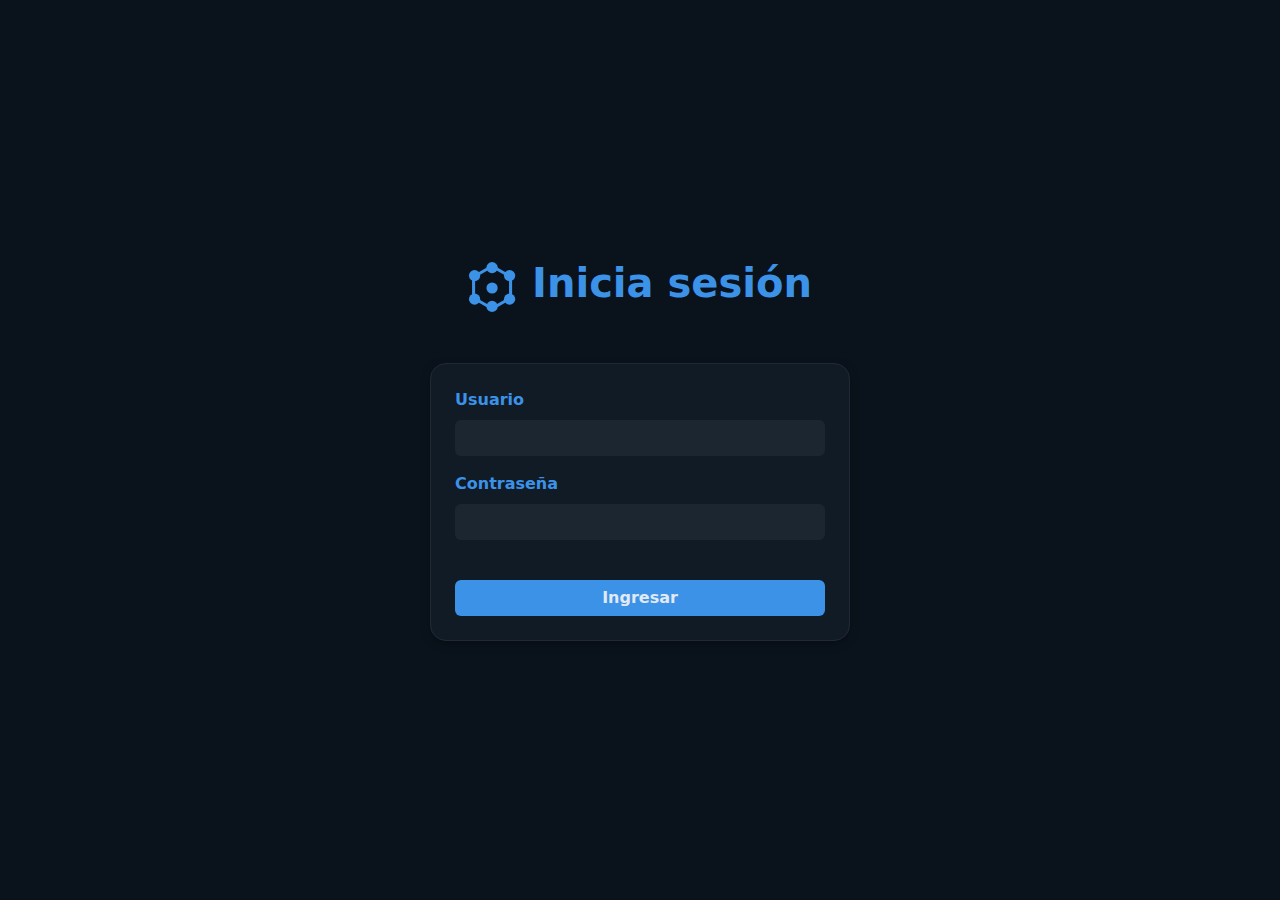
<file: public/login.html>
<!DOCTYPE html>
<html lang="es" data-bs-theme="dark">

<head>
  <meta charset="UTF-8" />
  <meta name="viewport" content="width=device-width,initial-scale=1.0" />
  <link rel="shortcut icon" href="./media/icon.png" type="image/x-icon">
  <title>Iniciar sesión</title>
  <link rel="stylesheet" href="./css/union_style.css">
  <link href="https://cdn.jsdelivr.net/npm/bootstrap@5.3.7/dist/css/bootstrap.min.css" rel="stylesheet" />
  <style>
    :root {

      --text: rgb(225, 233, 242);
      --background: rgb(10, 19, 28);
      --primary: rgb(143, 185, 226);
      --secondary: rgb(24, 77, 129);
      --accent: rgb(60, 146, 231);
      --accent_selected: rgb(100, 146, 231);
      --card: hsl(210, 59%, 72%, 5%);
      --selected: hsl(210, 59%, 72%, 20%);

    }

    body {
      font-family: system-ui, sans-serif;
      margin: 0;
      min-height: 100vh;
      padding: 0 16px;
      background-color: var(--background) !important;
      display: flex;
      flex-direction: column;
      align-items: center;
      justify-content: center;
      overflow-y: hidden;
    }

    .card {
      background: hsl(210, 59%, 72%, 5%);
      border: 1px solid #222838;
      border-radius: 16px;
      box-shadow: 0 3px 10px rgba(0, 0, 0, .35);
      width: 100%;
      max-width: 420px;
    }

    input {
      background-color: hsl(210, 59%,100%, 5%)!important;
      ;
      font-weight: 400 !important;
      color: white !important;
    }

    .form-control,
    .btn {
      background-color: var(--accent);
      border: none !important;
      font-weight: bold;
      color: var(--text);
    }

    .btn:hover {
      background-color: var(--accent_selected);
      color: var(--text);
    }
  </style>
</head>

<body>
  <div class="d-flex gap-3 justify-content-center  align-items-center">
    <img width="48px" src="./media/logo.svg" alt="">
    <h1 class="active text-center fw-bold">Inicia sesión</h1>
  </div>
  <br><br>
  <div class="card p-4">
    <form id="login-form">
      <div class="mb-3">
        <label class="form-label fw-bold active">Usuario</label>
        <input id="usuario" class="form-control" autocomplete="username" required />
      </div>
      <div class="mb-3">
        <label class="form-label fw-bold active">Contraseña</label>
        <input id="contrasena" type="password" class="form-control" autocomplete="current-password" required />
      </div>
      <br>
      <button class="btn btn-light w-100 fw-bold" type="submit">Ingresar</button>
    </form>
    <div id="msg" class="mt-3 text-center small text-danger" style="display:none;"></div>
  </div>

  <script>
    // Endpoint de usuarios
    const USERS_URL = "https://corsproxy.io/?https://testing-db-blob.vercel.app/api/users"

    async function fetchUsuarios() {
      const res = await fetch(USERS_URL, { cache: "no-store" });
      if (!res.ok) throw new Error("No se pudo obtener usuarios");
      return res.json();
    }

    function credencialesValidas(lista, u, p) {
      // usuario en minúsculas, contraseñas tal cual (sensibles) pero sin espacios
      u = String(u || "").trim().toLowerCase();
      p = String(p || "").trim();

      return (lista || []).some(item => {
        const usuario = item.usuario ?? item.user ?? item.username ?? item.email ?? item.mail;
        const pass = item.contraseña ?? item.password ?? item.pass ?? item.clave;

        return String(usuario || "").trim().toLowerCase() === u &&
          String(pass || "").trim() === p;
      });
    }

    document.getElementById("login-form").addEventListener("submit", async (e) => {
      e.preventDefault();
      const msg = document.getElementById("msg");
      msg.style.display = "none"; msg.textContent = "";
      const usuario = document.getElementById("usuario").value;
      const contrasena = document.getElementById("contrasena").value;

      try {
        const lista = await fetchUsuarios();
        if (credencialesValidas(lista, usuario, contrasena)) {
          localStorage.setItem("sessionUser", JSON.stringify({ usuario, ts: Date.now() }));
          const next = sessionStorage.getItem("nextAfterLogin") || "/";
          sessionStorage.removeItem("nextAfterLogin");
          window.location.replace(next);
        } else {
          msg.textContent = "❌ Usuario o contraseña incorrectos.";
          msg.style.display = "block";
        }
      } catch {
        msg.textContent = "Error de acceso. Intentá nuevamente.";
        msg.style.display = "block";
      }
    });
  </script>
</body>

</html>
</file>
<file: public/css/union_style.css>
/* Dark & Minimalist CSS para stock.html */
:root {
  --text: rgb(225, 233, 242);
  --background: rgb(10, 19, 28);
  --primary: rgb(143, 185, 226);
  --secondary: rgb(24, 77, 129);
  --accent: rgb(60, 146, 231);
  --card: hsl(210, 59%, 72%, 5%);
  --selected: hsl(210, 59%, 72%, 20%);
}

body {
  background-color: var(
    --background
  ) !important; /* background-image: url("data:image/svg+xml,%3Csvg width='40' height='1' viewBox='0 0 40 1' xmlns='http://www.w3.org/2000/svg'%3E%3Cpath d='M0 0h20v1H0z' fill='%239C92AC' fill-opacity='0.05' fill-rule='evenodd'/%3E%3C/svg%3E"); */
  background-repeat: repeat;
  background-size: auto;
  background-attachment: fixed;
  font-family: system-ui, sans-serif;
  margin: 0;
  min-height: 100vh;
  padding: 0;
}

header {
  border-bottom: 1px solid var(--selected);
}

.navbar,
.offcanvas-body,
.offcanvas-header,
header,
.header_color {
  background-color: var(--background) !important;
}
.active {
  color: var(--accent) !important;
}
</file>
